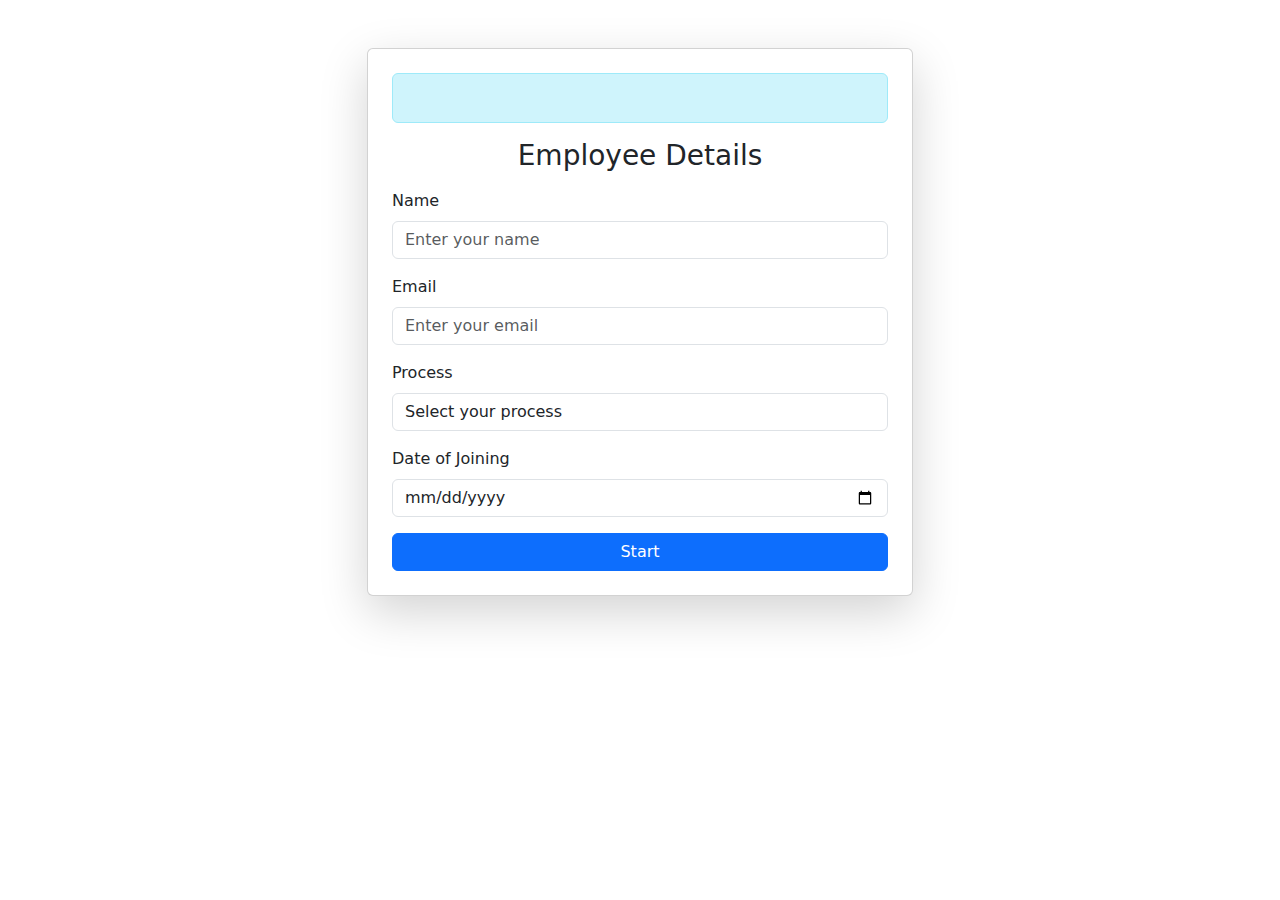
<file: src/main/resources/templates/index.html>
<!DOCTYPE html>
<html>
<head>
    <meta charset="UTF-8">
    <meta name="viewport" content="width=device-width, initial-scale=1.0">
    <title>Employee Form</title>
    <link href="https://cdn.jsdelivr.net/npm/bootstrap@5.3.0/dist/css/bootstrap.min.css" rel="stylesheet">
</head>
<body>
    <div class="container mt-5">
        <div class="row justify-content-center">
            <div class="col-md-6">
                <div class="card p-4 shadow-lg">
                    <div th:if="${message}" class="alert alert-info">
                        <p th:text="${message}"></p>
                    </div>
                    <h3 class="text-center mb-3">Employee Details</h3>
                    <form action="/users/saveEmpExam" method="post" enctype="multipart/form-data">
                        <div class="mb-3">
                            <label for="name" class="form-label">Name</label>
                            <input type="text" class="form-control" name="name" placeholder="Enter your name" required>
                        </div>
                        <div class="mb-3">
                            <label for="email" class="form-label">Email</label>
                            <input type="email" class="form-control" name="email" placeholder="Enter your email" required>
                        </div>
                        <div class="mb-3">
                            <label for="process" class="form-label">Process</label>
                            <select class="form-control" name="Department" required>
                                <option value="" disabled selected>Select your process</option>
                                <option value="Process A">Process A</option>
                                <option value="Process B">Process B</option>
                                <option value="Process C">Process C</option>
                                <option value="Process D">Process D</option>
                            </select>
                        </div>
                        <div class="mb-3">
                            <label for="doj" class="form-label">Date of Joining</label>
                            <input type="date" class="form-control" name="doj" required>
                        </div>
                        <button type="submit" class="btn btn-primary w-100">Start</button>
                    </form>                    
                </div>
            </div>
        </div>
    </div>

    <script src="https://cdn.jsdelivr.net/npm/bootstrap@5.3.0/dist/js/bootstrap.bundle.min.js"></script>
</body>
</html>
</file>
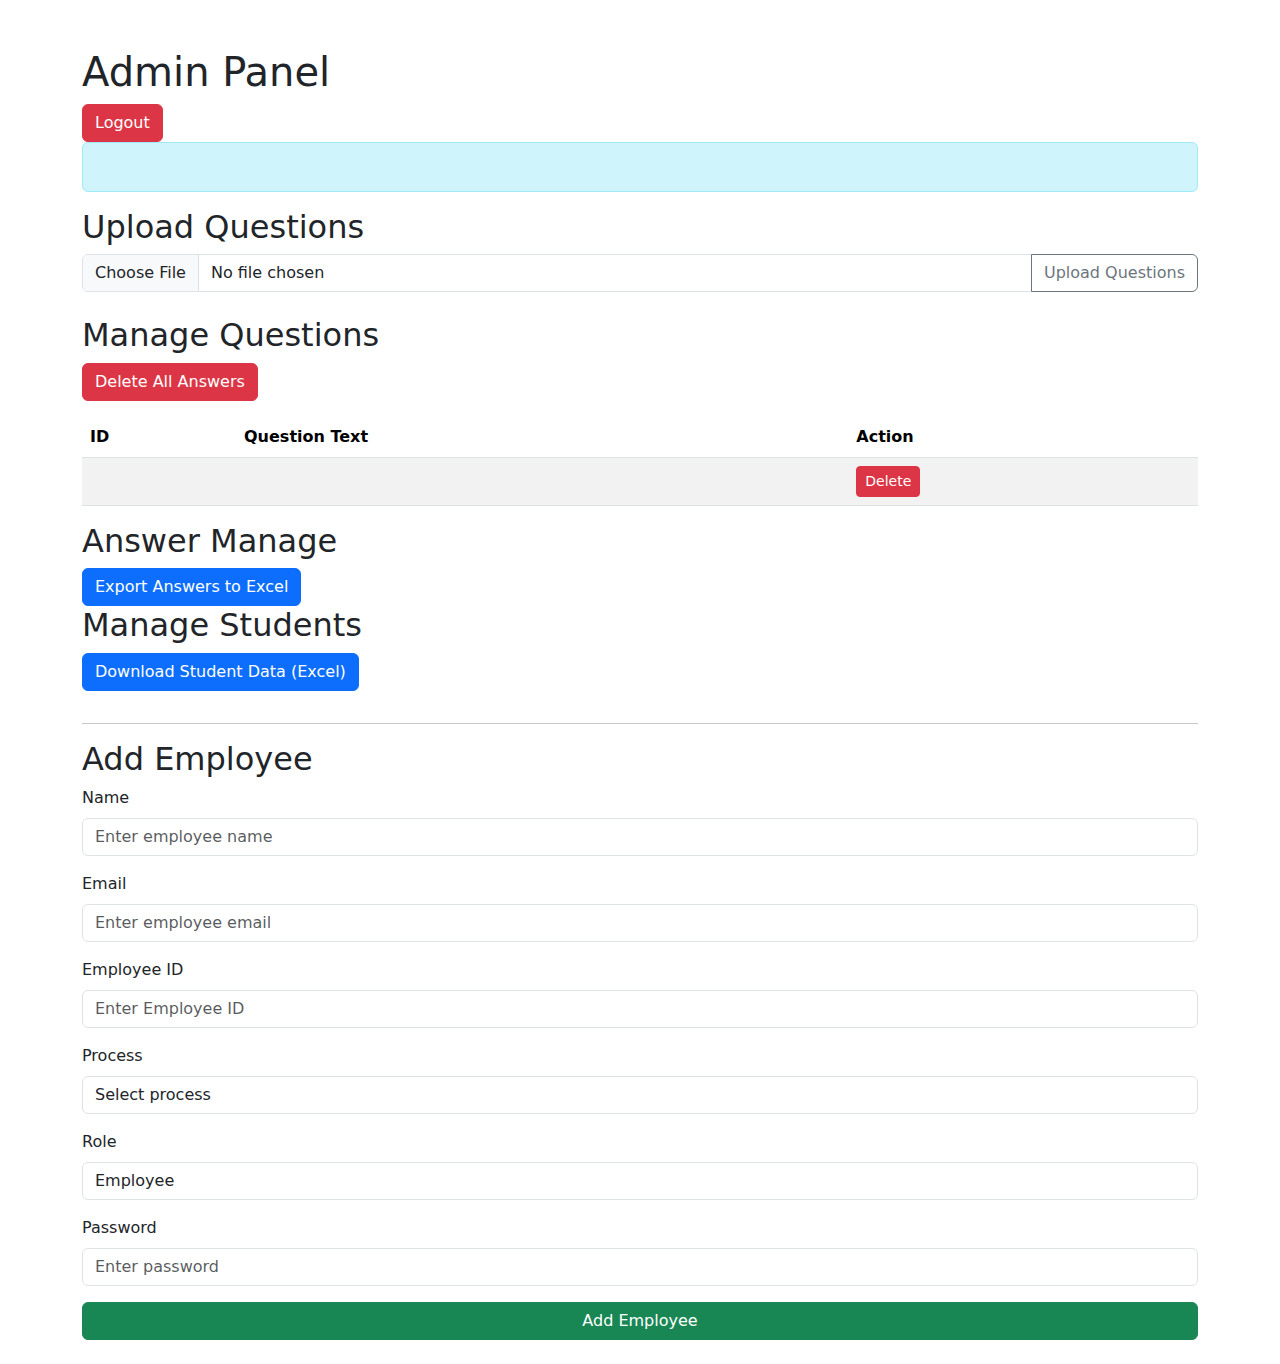
<file: src/main/resources/templates/adminDashboard.html>
<!DOCTYPE html>
<html>
<head>
<meta charset="UTF-8">
<title>Admin Panel</title>
<meta name="viewport" content="width=device-width, initial-scale=1">
<link href="https://cdn.jsdelivr.net/npm/bootstrap@5.3.2/dist/css/bootstrap.min.css" rel="stylesheet">
<script src="https://cdn.jsdelivr.net/npm/bootstrap@5.3.2/dist/js/bootstrap.bundle.min.js"></script>
</head>
<body>

<div class="container mt-5">
    <h1>Admin Panel</h1>
    <a class=" btn btn-danger" href="/logout">Logout</a>
    <div th:if="${message}" class="alert alert-info">
        <p th:text="${message}"></p>
    </div>

    <h2>Upload Questions</h2>
    <form action="/admin/uploadQuestions" method="post" enctype="multipart/form-data" class="mb-4">
        <div class="input-group">
            <input type="file" name="file" class="form-control" id="inputGroupFile04" aria-describedby="inputGroupFileAddon04" aria-label="Upload">
            <button class="btn btn-outline-secondary" type="submit" id="inputGroupFileAddon04">Upload Questions</button>
        </div>
    </form>

    <h2>Manage Questions</h2>
    <form action="/admin/deleteAllAnswers" method="post" class="mb-3">
        <button type="submit" class="btn btn-danger" onclick="return confirm('Are you sure you want to delete all answers?')">
            Delete All Answers
        </button>
    </form>

    <table class="table table-striped">
        <thead>
            <tr>
                <th>ID</th>
                <th>Question Text</th>
                <th>Action</th>
            </tr>
        </thead>
        <tbody>
            <tr th:each="question : ${questions}">
                <td th:text="${question.id}"></td>
                <td th:text="${question.questionText}"></td>
                <td>
                    <form action="/admin/deleteQuestion" method="get" class="d-inline-block">
                        <input type="hidden" name="id" th:value="${question.id}" />
                        <button type="submit" class="btn btn-danger btn-sm" onclick="return confirm('Are you sure you want to delete this question?')">Delete</button>
                    </form>
                </td>
            </tr>
        </tbody>
    </table>

    <h2>Answer Manage</h2>
    <a href="/exportAnswers" class="btn btn-primary">Export Answers to Excel</a>

    <h2>Manage Students</h2>
<a href="/exportEmployees" class="btn btn-primary mb-3">Download Student Data (Excel)</a>

    <hr>

    <h2>Add Employee</h2>
    <form action="/admin/saveEmployee" method="post" class="mb-4">
        <div class="mb-3">
            <label for="name" class="form-label">Name</label>
            <input type="text" class="form-control" name="name" placeholder="Enter employee name" required>
        </div>
        <div class="mb-3">
            <label for="email" class="form-label">Email</label>
            <input type="email" class="form-control" name="email" placeholder="Enter employee email" required>
        </div>
        <div class="mb-3">
            <label for="empId" class="form-label">Employee ID</label>
            <input type="text" class="form-control" name="empId" placeholder="Enter Employee ID" required>
        </div>
        <div class="mb-3">
            <label for="process" class="form-label">Process</label>
            <select class="form-control" name="process" required>
                <option value="" disabled selected>Select process</option>
                <option value="Process A">Process A</option>
                <option value="Process B">Process B</option>
                <option value="Process C">Process C</option>
                <option value="Process D">Process D</option>
            </select>
        </div>
        <div class="mb-3">
            <label for="role" class="form-label">Role</label>
            <select class="form-control" name="role" required>
                <option value="USER">Employee</option>
                <option value="ROLE_ADMIN">ADMIN</option>
            </select>
        </div>
        <div class="mb-3">
            <label for="password" class="form-label">Password</label>
            <input type="password" class="form-control" name="password" placeholder="Enter password" required>
        </div>
        <button type="submit" class="btn btn-success w-100">Add Employee</button>
    </form>
</div>

</body>
</html>
</file>
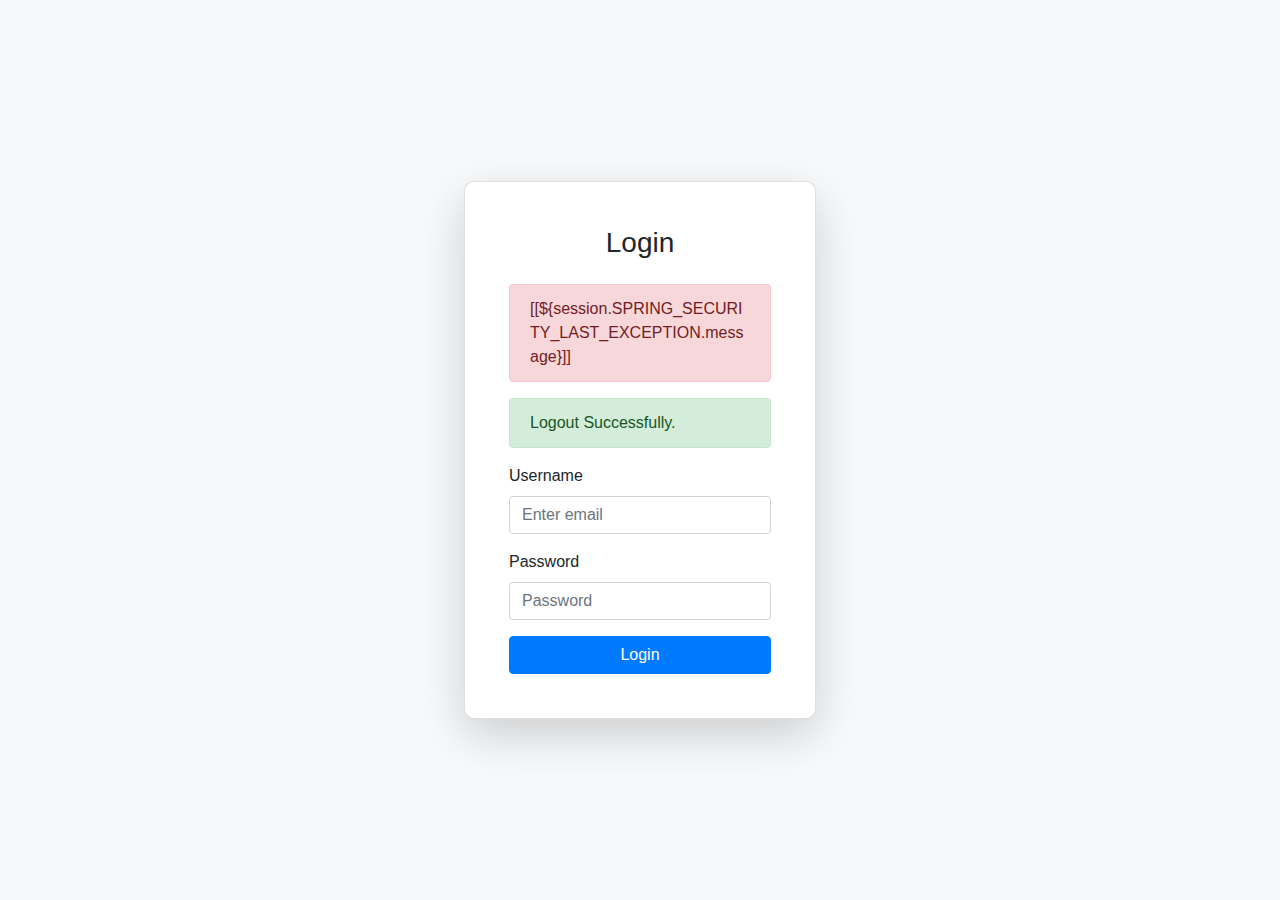
<file: src/main/resources/templates/loginPage.html>
<!DOCTYPE html>
<html lang="en" xmlns:th="http://www.thymeleaf.org" >
</html><head>
    <meta charset="UTF-8">
    <meta name="viewport" content="width=device-width, initial-scale=1.0">
    <title>Login Page</title>
<link rel="stylesheet" href="https://stackpath.bootstrapcdn.com/bootstrap/4.5.2/css/bootstrap.min.css">
    <style>
        .card {
            border-radius: 10px;
        }
    </style>
</head>
<body>
    <div class="d-flex justify-content-center align-items-center vh-100 bg-light">
        <div class="card shadow-lg p-4" style="width: 22rem;">
          <div class="card-body">
            <h3 class="card-title text-center mb-4">Login</h3>
            
            <div th:if="${param.error}" class="alert alert-danger">[[${session.SPRING_SECURITY_LAST_EXCEPTION.message}]]</div>
            <div th:if="${param.logout}" class="alert alert-success">Logout Successfully.</div>
            
            <form action="/login" method="post">
              <div class="form-group">
                <label for="email">Username</label>
                <input type="email" class="form-control" id="email" name="username"  placeholder="Enter email">
              </div>
              <div class="form-group">
                <label for="password">Password</label>
                <input type="password" class="form-control" id="password" name="password" placeholder="Password">
              </div>
              <button type="submit" class="btn btn-primary btn-block">Login</button>
            </form>
          </div>
        </div>
      </div>
</body>
</html>
</file>
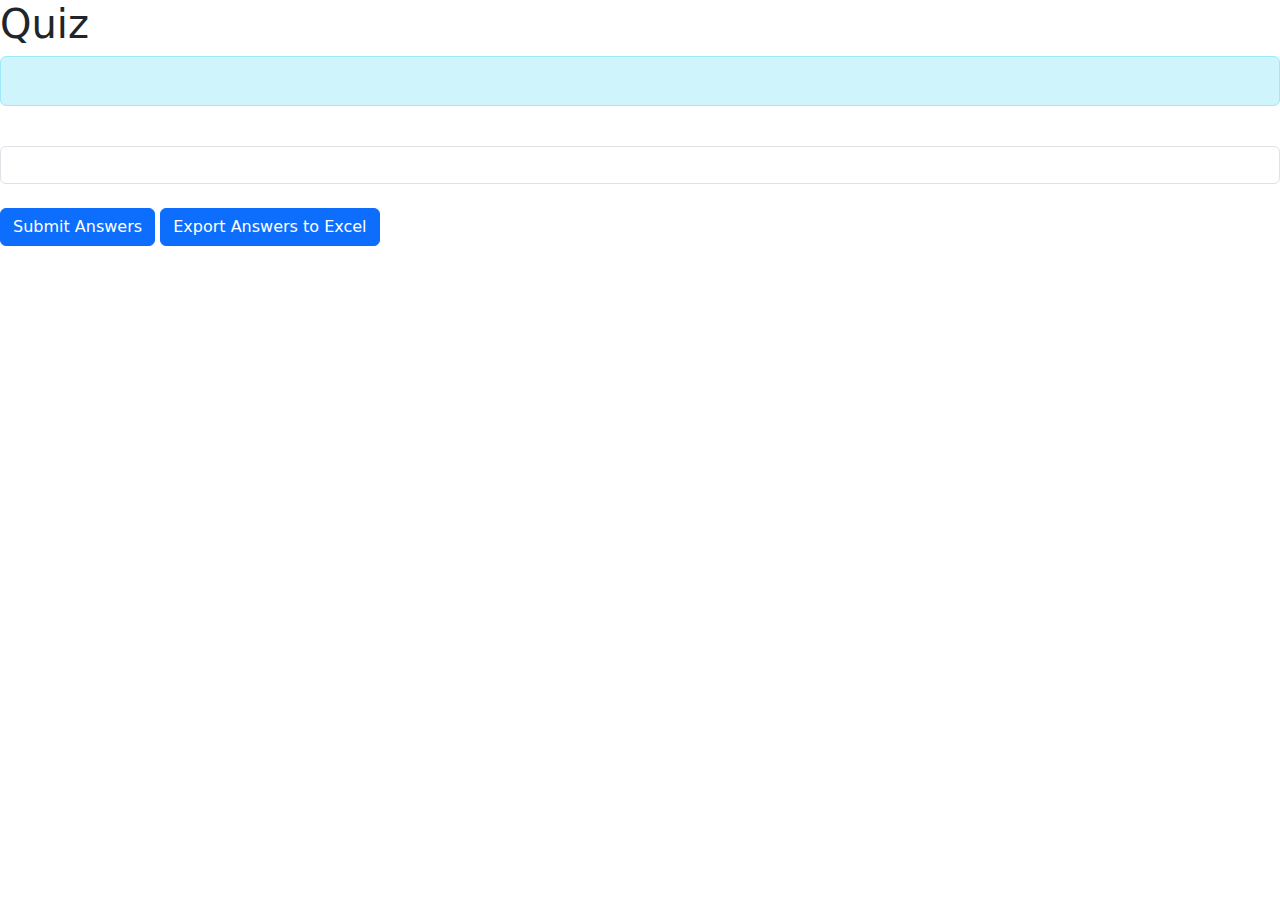
<file: src/main/resources/templates/quiz.html>
<!DOCTYPE html>
<html lang="en" xmlns:th="http://www.thymeleaf.org" >
<head>
<meta charset="UTF-8">
<title>Quiz</title>
 <meta name="viewport" content="width=device-width, initial-scale=1">
    <link href="https://cdn.jsdelivr.net/npm/bootstrap@5.3.2/dist/css/bootstrap.min.css" rel="stylesheet">
    <script src="https://cdn.jsdelivr.net/npm/bootstrap@5.3.2/dist/js/bootstrap.bundle.min.js"></script>
</head>
<body>
 <h1>Quiz</h1>
 <div th:if="${message}" class="alert alert-info">
    <p th:text="${message}"></p>
</div>
   <form id="quizForm" action="/users/submitAnswers" method="post">
            <div th:each="question : ${questions}" class="mb-4">
                <label th:text="${question.questionText}" class="form-label"></label>
                <input type="text" name="answers" class="form-control" required maxlength="50">
                <input type="hidden" name="questionIds" th:value="${question.id}" class="form-control"/>
                    <input type="hidden" name="email" th:value="${email}">               
            </div>
            <button type="submit" class="btn btn-primary">Submit Answers</button>
            <a th:href="@{/exportAnswers(email=${email})}" class="btn btn-primary">Export Answers to Excel</a>
        </form> 	


</body>
</html>
</file>
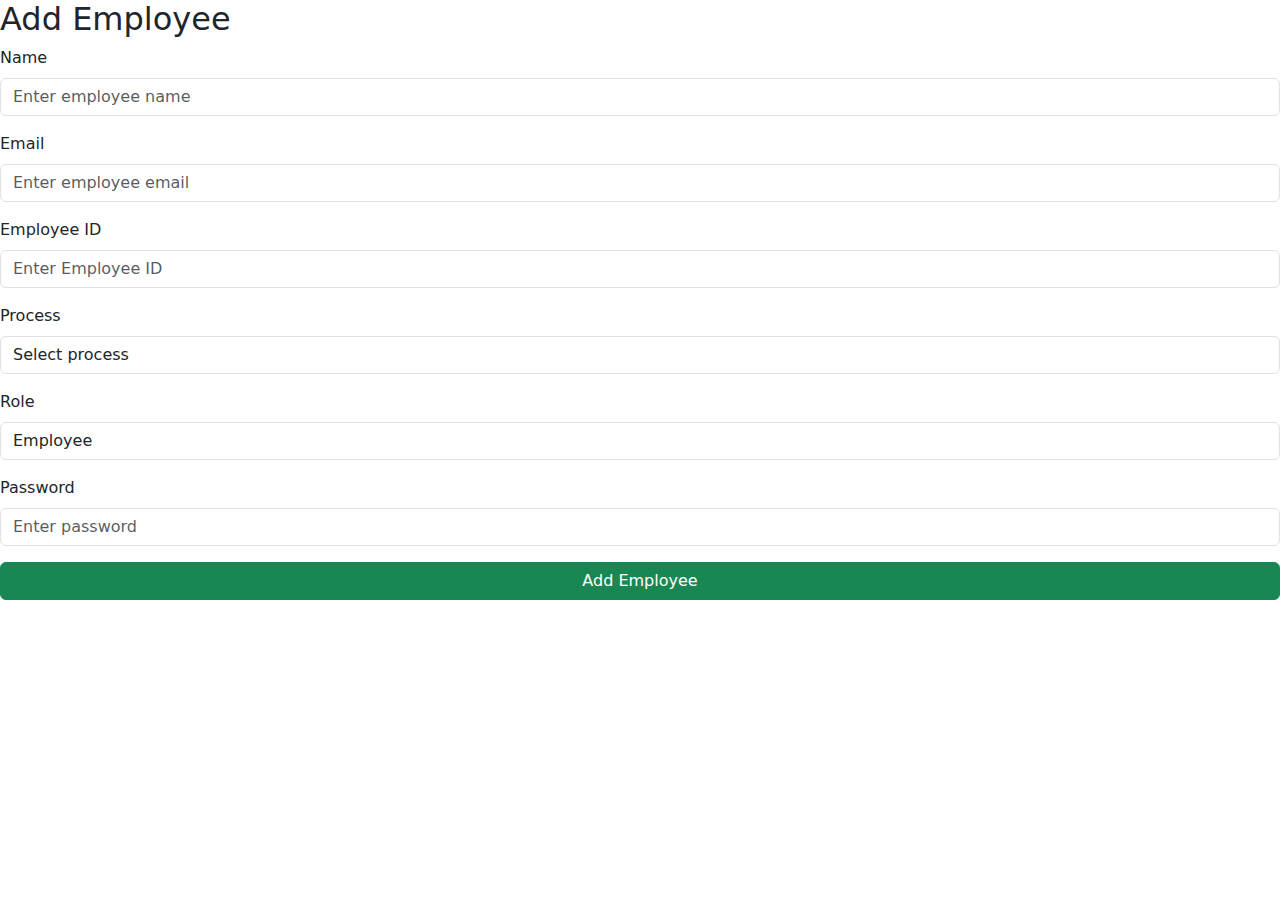
<file: src/main/resources/templates/register.html>
<!DOCTYPE html>
<html>
<head>
<meta charset="UTF-8">
<title>Register Page</title>
<meta name="viewport" content="width=device-width, initial-scale=1">
<link href="https://cdn.jsdelivr.net/npm/bootstrap@5.3.2/dist/css/bootstrap.min.css" rel="stylesheet">
<script src="https://cdn.jsdelivr.net/npm/bootstrap@5.3.2/dist/js/bootstrap.bundle.min.js"></script>
</head>
<body>
<h2>Add Employee</h2>
    <form action="/saveEmp" method="post" class="mb-4">
        <div class="mb-3">
            <label for="name" class="form-label">Name</label>
            <input type="text" class="form-control" name="name" placeholder="Enter employee name" required>
        </div>
        <div class="mb-3">
            <label for="email" class="form-label">Email</label>
            <input type="email" class="form-control" name="email" placeholder="Enter employee email" required>
        </div>
        <div class="mb-3">
            <label for="empId" class="form-label">Employee ID</label>
            <input type="text" class="form-control" name="empId" placeholder="Enter Employee ID" required>
        </div>
        <div class="mb-3">
            <label for="process" class="form-label">Process</label>
            <select class="form-control" name="process" required>
                <option value="" disabled selected>Select process</option>
                <option value="Process A">Process A</option>
                <option value="Process B">Process B</option>
                <option value="Process C">Process C</option>
                <option value="Process D">Process D</option>
            </select>
        </div>
        <div class="mb-3">
            <label for="role" class="form-label">Role</label>
            <select class="form-control" name="role" required>
                <option value="USER">Employee</option>
                <option value="ROLE_ADMIN">ADMIN</option>
            </select>
        </div>
        <div class="mb-3">
            <label for="password" class="form-label">Password</label>
            <input type="password" class="form-control" name="password" placeholder="Enter password" required>
        </div>
        <button type="submit" class="btn btn-success w-100">Add Employee</button>
    </form>
</body>
</html>
</file>
